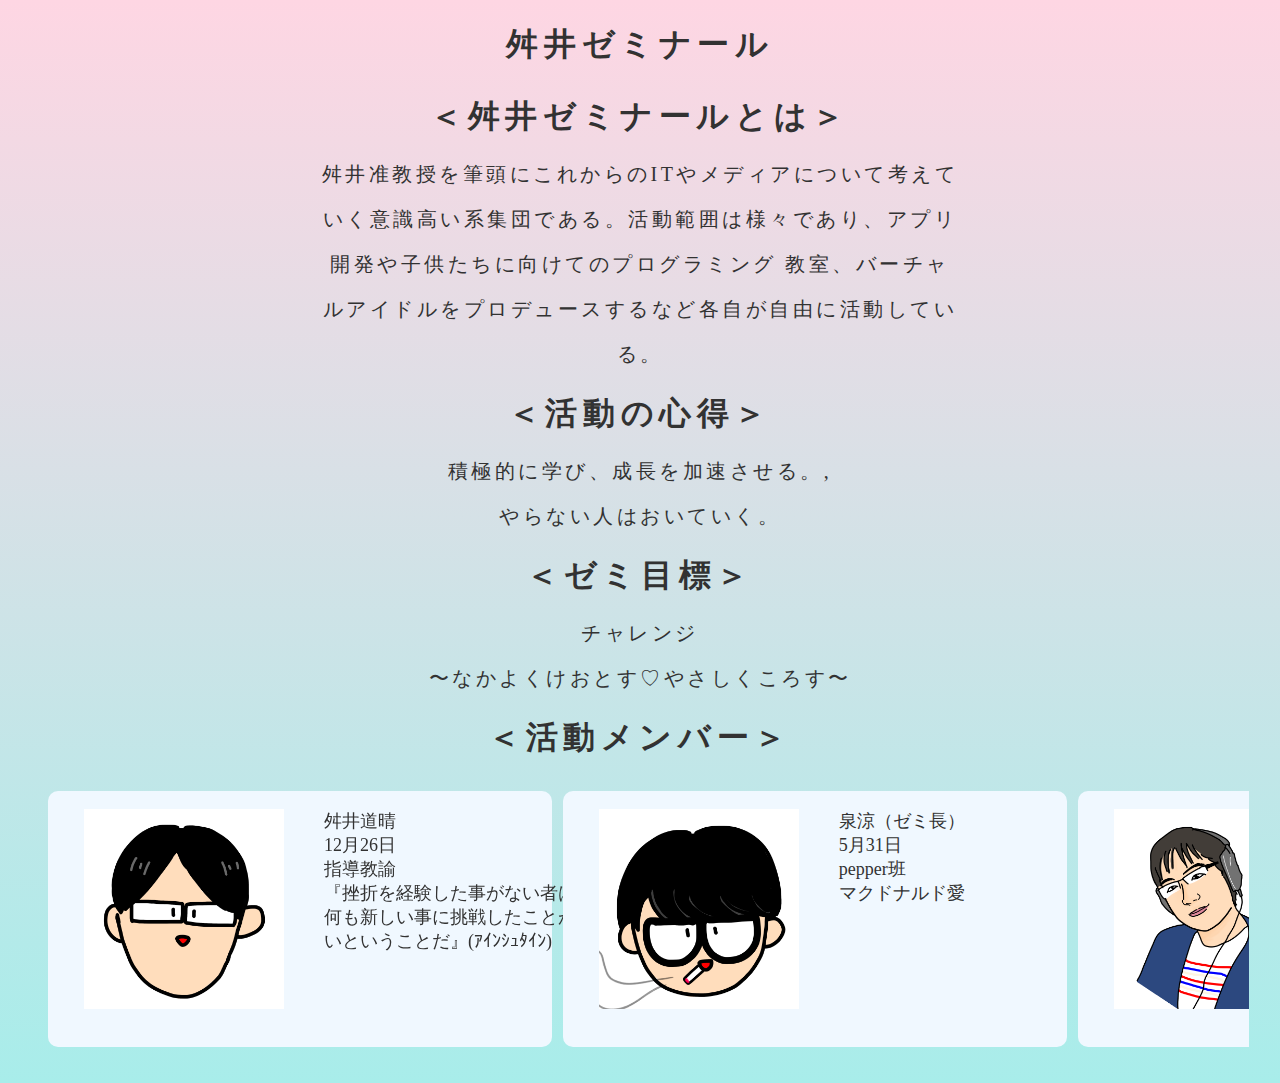
<file: public/index.html>
<!DOCTYPE html>
<html lang="ja">
    <head>
        <meta charset="utf-8">
        <title>舛井ゼミナール</title>
        <link rel="stylesheet" href="style.css"">
        <meta name="description" content="舛井ゼミナールのホームページ">
    </head>
        <body>
            <header>
                <a id="title">
                    <h1>舛井ゼミナール</h1>
                </a>
                <!--<nav class="nav">
                    <ul>
                        <a href="#title">home</a>
                        <a href="#profile">profile</a>
                    </ul>
                </nav> -->
            </header>
            <h1>＜舛井ゼミナールとは＞</h1>
            <p>舛井准教授を筆頭にこれからのITやメディアについて考えていく意識高い系集団である。活動範囲は様々であり、アプリ開発や子供たちに向けてのプログラミング
                教室、バーチャルアイドルをプロデュースするなど各自が自由に活動している。</p>
            <h1>＜活動の心得＞</h1>
            <p>積極的に学び、成長を加速させる。,<br>やらない人はおいていく。</p>
            <h1>＜ゼミ目標＞</h1>
            <p>チャレンジ<br>〜なかよくけおとす♡やさしくころす〜</p>

            <a id="profile"><h1>＜活動メンバー＞</h1></a>

            <div class="horizontal_scroll_wrap">
                <ul class="scroll_lst">
                    <div class="flip">
                        <div class="front">
                            <li class="scroll_item">
                                <div class="scroll_item_thum">
                                    <img src="img/masui.png">
                                </div>
                                <div class="scroll_item_info">
                                    <ul class="scroll_item_ttl">
                                        <li>舛井道晴</li>
                                        <li>12月26日</li>
                                        <li>指導教諭</li>
                                        <li>『挫折を経験した事がない者は、<br>何も新しい事に挑戦したことがな<br>いということだ』(ｱｲﾝｼｭﾀｲﾝ)</li>
                                    </ul>
                                </div>
                            </li>
                        </div>
                        <div class="back">
                            <h2>煽りスキルが異常</h2>
                        </div>
                    </div>

                    <div class="flip">
                        <div class="front">
                            <li class="scroll_item">
                                <div class="scroll_item_thum">
                                    <img src="img/izun.png">
                                </div>
                                <div class="scroll_item_info">
                                    <ul class="scroll_item_ttl">
                                        <li>泉涼（ゼミ長）</li>
                                        <li>5月31日</li>
                                        <li>pepper班</li>
                                        <li>マクドナルド愛</li>
                                    </ul>
                                </div>
                            </li>
                        </div>
                        <div class="back">
                            <h2>苦労人のゼミ長</h2>
                        </div>
                    </div>

                    <div class="flip">
                        <div class="front">
                            <li class="scroll_item">
                                <div class="scroll_item_thum">
                                    <img src="img/kyouten.png">
                                </div>
                                <div class="scroll_item_info">
                                    <ul class="scroll_item_ttl">
                                        <li>松平恭典</li>
                                        <li>9月10日</li>
                                        <li>メディア班</li>
                                        <li>南條愛乃さんを応援しています</li>
                                    </ul>
                                </div>
                            </li>
                        </div>
                        <div class="back">
                            <h2>行動派オタク</h2>
                        </div>
                    </div>

                    <div class="flip">
                        <div class="front">
                            <li class="scroll_item">
                                <div class="scroll_item_thum">
                                    <img src="img/kimura.png">
                                </div>
                                <div class="scroll_item_info">
                                    <ul class="scroll_item_ttl">
                                        <li>木村真陸</li>
                                        <li>5月6日</li>
                                        <li>メディア班</li>
                                        <li>欅坂46が大好きです！</li>
                                    </ul>
                                </div>
                            </li>
                        </div>
                        <div class="back">
                            <h2>天使の歌声</h2>
                        </div>
                    </div>
                    <div class="flip">
                        <div class="front">
                            <li class="scroll_item">
                                <div class="scroll_item_thum">
                                    <img src="img/natuki.png">
                                </div>
                                <div class="scroll_item_info">
                                    <ul class="scroll_item_ttl">
                                        <li>佐藤夏樹</li>
                                        <li>1月12日</li>
                                        <li>pepper班</li>
                                        <li>みんなポケ森やろ？</li>
                                    </ul>
                                </div>
                            </li>
                        </div>
                        <div class="back">
                            <h2>お嬢</h2>
                        </div>
                    </div>
                    <div class="flip">
                        <div class="front">
                            <li class="scroll_item">
                                <div class="scroll_item_thum">
                                    <img src="img/yamazaki.png">
                                </div>
                                <div class="scroll_item_info">
                                    <ul class="scroll_item_ttl">
                                        <li>山崎泰宣</li>
                                        <li>11月3日</li>
                                        <li>メディア班</li>
                                        <li>声優は素晴らしい！</li>
                                    </ul>
                                </div>
                            </li>
                        </div>
                        <div class="back">
                            <h2>おしゃべり機関銃</h2>
                        </div>
                    </div>
                    <div class="flip">
                        <div class="front">
                            <li class="scroll_item">
                                <div class="scroll_item_thum">
                                    <img src="img/hayasaka.png">
                                </div>
                                <div class="scroll_item_info">
                                    <ul class="scroll_item_ttl">
                                        <li>早坂勝輝</li>
                                        <li>4月30日</li>
                                        <li>pepper班</li>
                                        <li>超変身！！</li>
                                    </ul>
                                </div>
                            </li>
                        </div>
                        <div class="back">
                            <h2>永遠の５歳</h2>
                        </div>
                    </div>
                    <div class="flip">
                        <div class="front">
                            <li class="scroll_item">
                                <div class="scroll_item_thum">
                                    <img src="img/syouta.png">
                                </div>
                                <div class="scroll_item_info">
                                    <ul class="scroll_item_ttl">
                                        <li>藤井翔太</li>
                                        <li>2月11日</li>
                                        <li>カーシェア班（？）</li>
                                        <li>せいかいっ！</li>
                                    </ul>
                                </div>
                            </li>
                        </div>
                        <div class="back">
                            <h2>前髪が米津玄師</h2>
                        </div>
                    </div>
                    <div class="flip">
                        <div class="front">
                            <li class="scroll_item">
                                <div class="scroll_item_thum">
                                    <img src="img/kanayan.png">
                                </div>
                                <div class="scroll_item_info">
                                    <ul class="scroll_item_ttl">
                                        <li>萩原佳奈</li>
                                        <li>8月4日</li>
                                        <li>教育班</li>
                                        <li>カラオケはDAM派です</li>
                                    </ul>
                                </div>
                            </li>
                        </div>
                        <div class="back">
                            <h2>舛井ゼミの良心</h2>
                        </div>
                    </div>
                    <div class="flip">
                        <div class="front">
                            <li class="scroll_item">
                                <div class="scroll_item_thum">
                                    <img src="img/kadowaki.png">
                                </div>
                                <div class="scroll_item_info">
                                    <ul class="scroll_item_ttl">
                                        <li>門脇淳</li>
                                        <li>6月19日</li>
                                        <li>アプリ班</li>
                                        <li>パンジャンドラム愛好家</li>
                                    </ul>
                                </div>
                            </li>
                        </div>
                        <div class="back">
                            <h2>戦闘機が好きです</h2>
                        </div>
                    </div>
                    <div class="flip">
                        <div class="front">
                            <li class="scroll_item">
                                <div class="scroll_item_thum">
                                    <img src="img/sakamoto.png">
                                </div>
                                <div class="scroll_item_info">
                                    <ul class="scroll_item_ttl">
                                        <li>坂本知生</li>
                                        <li>1月20日</li>
                                        <li>アプリ班</li>
                                        <li>一日一麺</li>
                                    </ul>
                                </div>
                            </li>
                        </div>
                        <div class="back">
                            <h2>謎の男</h2>
                        </div>
                    </div>
                    <div class="flip">
                        <div class="front">
                            <li class="scroll_item">
                                <div class="scroll_item_thum">
                                    <img src="img/oyama.png">
                                </div>
                                <div class="scroll_item_info">
                                    <ul class="scroll_item_ttl">
                                        <li>大山凌平</li>
                                        <li>8月22日</li>
                                        <li>個人活動</li>
                                        <li>何ともならない</li>
                                    </ul>
                                </div>
                            </li>
                        </div>
                        <div class="back">
                            <h2>なんとかなるよ</h2>
                        </div>
                    </div>
                    <div class="flip">
                        <div class="front">
                            <li class="scroll_item">
                                <div class="scroll_item_thum">
                                    <img src="img/aniki.png">
                                </div>
                                <div class="scroll_item_info">
                                    <ul class="scroll_item_ttl">
                                        <li>三浦聖也</li>
                                        <li>12月25日</li>
                                        <li>アプリ班</li>
                                        <li>ヤニキ始めました！</li>
                                    </ul>
                                </div>
                            </li>
                        </div>
                        <div class="back">
                            <h2>アニキｨ〜〜〜〜〜</h2>
                        </div>
                    </div>
                    <div class="flip">
                        <div class="front">
                            <li class="scroll_item">
                                <div class="scroll_item_thum">
                                    <img src="img/kokoro.png">
                                </div>
                                <div class="scroll_item_info">
                                    <ul class="scroll_item_ttl">
                                        <li>阿部こころ</li>
                                        <li>12月10日</li>
                                        <li>メディア班</li>
                                        <li>元気にやっとります</li>
                                    </ul>
                                </div>
                            </li>
                        </div>
                        <div class="back">
                            <h2>メンタルは弱いが意思は強い</h2>
                        </div>
                    </div>
                    <div class="flip">
                        <div class="front">
                            <li class="scroll_item">
                                <div class="scroll_item_thum">
                                    <img src="img/aoki.png">
                                </div>
                                <div class="scroll_item_info">
                                    <ul class="scroll_item_ttl">
                                        <li>青木佑生</li>
                                        <li>9月18日</li>
                                        <li>pepper班</li>
                                        <li>現ペッパー</li>
                                    </ul>
                                </div>
                            </li>
                        </div>
                        <div class="back">
                            <h2>みんな大好き青木佑生</h2>
                        </div>
                    </div>
                    <div class="flip">
                        <div class="front">
                            <li class="scroll_item">
                                <div class="scroll_item_thum">
                                    <img src="img/yui.png">
                                </div>
                                <div class="scroll_item_info">
                                    <ul class="scroll_item_ttl">
                                        <li>佐々木優衣</li>
                                        <li>12月27日</li>
                                        <li>pepper班</li>
                                        <li>私が次期ペッパーです</li>
                                    </ul>
                                </div>
                            </li>
                        </div>
                        <div class="back">
                            <h2>期待の新人</h2>
                        </div>
                    </div>
                    <div class="flip">
                        <div class="front">
                            <li class="scroll_item">
                                <div class="scroll_item_thum">
                                    <img src="img/emon.png">
                                </div>
                                <div class="scroll_item_info">
                                    <ul class="scroll_item_ttl">
                                        <li>千葉菜々香</li>
                                        <li>7月4日</li>
                                        <li>アプリ班</li>
                                        <li>鈴木達央さんが好きです</li>
                                    </ul>
                                </div>
                            </li>
                        </div>
                        <div class="back">
                            <h2>勢いだけの製作者</h2>
                        </div>
                    </div>
                    <div class="flip">
                        <div class="front">
                            <li class="scroll_item">
                                <div class="scroll_item_thum">
                                    <img src="img/haga.png">
                                </div>
                                <div class="scroll_item_info">
                                    <ul class="scroll_item_ttl">
                                        <li>芳賀翔太</li>
                                        <li>9月14日</li>
                                        <li>個人活動</li>
                                        <li>かしこまっ！</li>
                                    </ul>
                                </div>
                            </li>
                        </div>
                        <div class="back">
                            <h2>本物のヤバイ人</h2>
                        </div>
                    </div>
                    <div class="flip">
                        <div class="front">
                            <li class="scroll_item">
                                <div class="scroll_item_thum">
                                    <img src="img/nabe.png">
                                </div>
                                <div class="scroll_item_info">
                                    <ul class="scroll_item_ttl">
                                        <li>渡邉満帆</li>
                                        <li>8月25日</li>
                                        <li>メディア班</li>
                                        <li>個性派です</li>
                                    </ul>
                                </div>
                            </li>
                        </div>
                        <div class="back">
                            <h2>コミュ力お化け</h2>
                        </div>
                    </div>
                    <div class="flip">
                        <div class="front">
                            <li class="scroll_item">
                                <div class="scroll_item_thum">
                                    <img src="img/yukke.png">
                                </div>
                                <div class="scroll_item_info">
                                    <ul class="scroll_item_ttl">
                                        <li>佐藤優輔</li>
                                        <li>5月27日</li>
                                        <li>メディア班</li>
                                        <li>Make haste slowly</li>
                                    </ul>
                                </div>
                            </li>
                        </div>
                        <div class="back">
                            <h2>博識</h2>
                        </div>
                    </div>
                    <div class="flip">
                        <div class="front">
                            <li class="scroll_item">
                                <div class="scroll_item_thum">
                                    <img src="img/kaito.png">
                                </div>
                                <div class="scroll_item_info">
                                    <ul class="scroll_item_ttl">
                                        <li>白幡海斗</li>
                                        <li>3月13日</li>
                                        <li>pepper班</li>
                                        <li>やることやります</li>
                                    </ul>
                                </div>
                            </li>
                        </div>
                        <div class="back">
                            <h2>問題児</h2>
                        </div>
                    </div>
                    <div class="flip">
                        <div class="front">
                            <li class="scroll_item">
                                <div class="scroll_item_thum">
                                    <img src="img/haruto.png">
                                </div>
                                <div class="scroll_item_info">
                                    <ul class="scroll_item_ttl">
                                        <li>阿部温大</li>
                                        <li>5月12日</li>
                                        <li>教育班</li>
                                        <li>バンド好きです</li>
                                    </ul>
                                </div>
                            </li>
                        </div>
                        <div class="back">
                            <h2>サッカー少年</h2>
                        </div>
                    </div>
                </ul>
            </div>
            <footer></footer>
        </body>
</html>
</file>
<file: public/style.css>
body{
  background-image: linear-gradient(to top, #a8edea 0%, #fed6e3 100%);
}
h1,h2,p{
  text-align: center;
  max-width: 640px;
  width: 100%;
  margin: auto;
  letter-spacing: 0.175em;
  color: #323232;
  line-height: 2.25em;
}
p{
  font-size: 20px;
}
img{
  width :200px;
  height: auto;
}
ul{
  list-style-type: none;
  font-size: 18px;
  width: 95%;
}
.scroll_lst{
  display: block;
  overflow-x: auto;
  white-space: nowrap;
}
.scroll_item{
  display: flex;
}
.scroll_item_thum{
  float: left;
  margin: 0px;
}
.scroll_item_info{
  display: inline-block;
  width: 50%;
}






.flip {
  position: relative;
}

.flip > .front,
.flip > .back {
  display: block;
  -webkit-transition-timing-function: cubic-bezier(0.175, 0.885, 0.32, 1.275);
          transition-timing-function: cubic-bezier(0.175, 0.885, 0.32, 1.275);
  -webkit-transition-duration: .5s;
          transition-duration: .5s;
  -webkit-transition-property: opacity, -webkit-transform;
  transition-property: opacity, -webkit-transform;
  transition-property: transform, opacity;
  transition-property: transform, opacity, -webkit-transform;
}

.flip > .front {
  -webkit-transform: rotateY(0deg);
          transform: rotateY(0deg);
}

.flip > .back {
  position: absolute;
  opacity: 0;
  top: 0px;
  left: 0px;
  width: 100%;
  height: 100%;
  -webkit-transform: rotateY(-180deg);
          transform: rotateY(-180deg);
}

.flip:hover > .front {
  -webkit-transform: rotateY(180deg);
          transform: rotateY(180deg);
}

.flip:hover > .back {
  opacity: 1;
  -webkit-transform: rotateY(0deg);
          transform: rotateY(0deg);
}

.flip {
  position: relative;
  display: inline-block;
  margin-right: 30px;
  margin-bottom: 1em;
  width: 40%;
}
.flip > .flont:first,
.flip > .back:first{
  margin: 20px ,0px;
}

.flip > .front,
.flip > .back {
  display: block;
  color: #323232;
  width: 90%;
  background-size: cover !important;
  background-position: center !important;
  height: 220px;
  padding: 1em 2em;
  margin-right: 20px;
  background: #F0F8FF;
  border-radius: 10px;
}


/*# sourceMappingURL=style.css.map */
</file>
